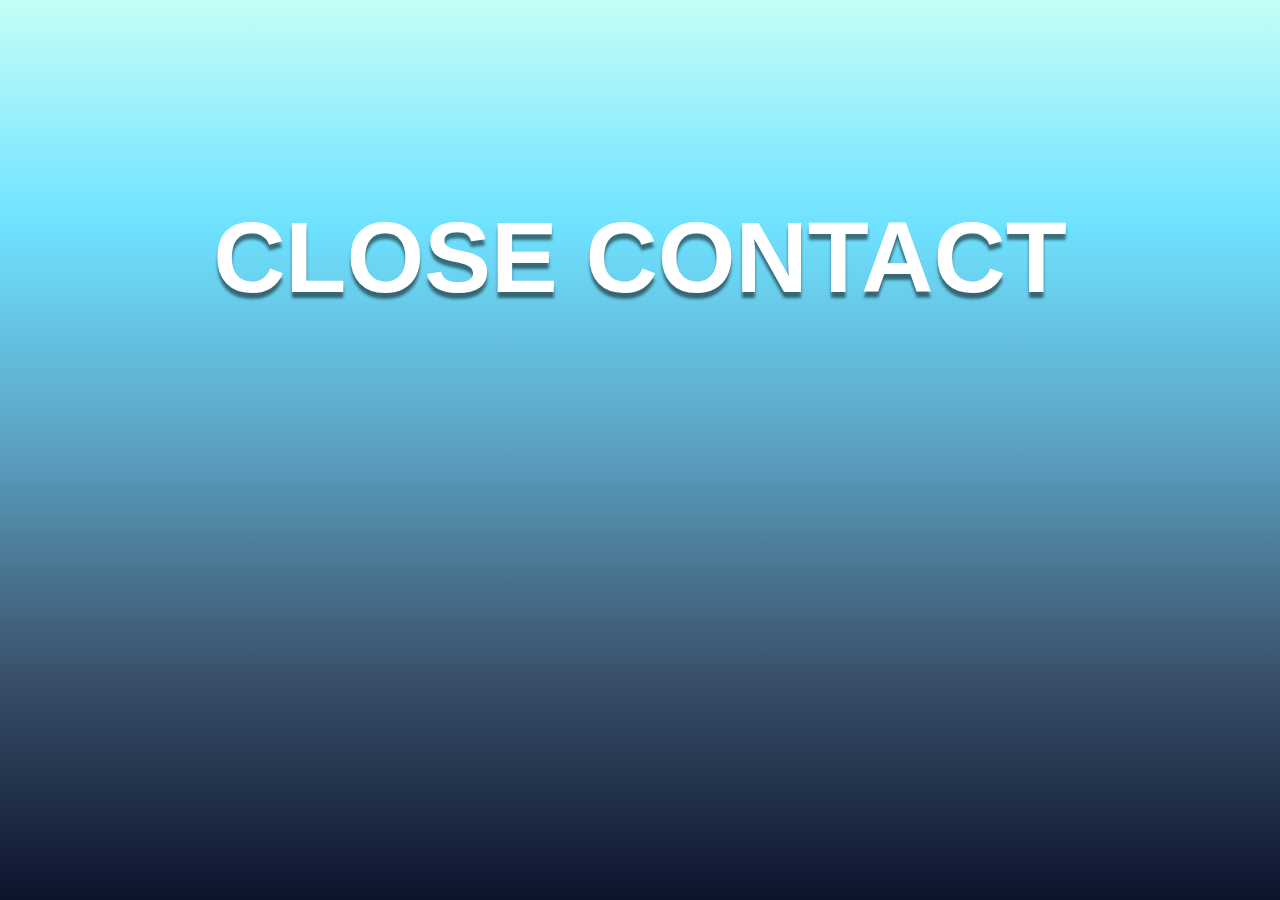
<file: index.html>
<!DOCTYPE html>
<html lang="en-US">
<head>
    <title>Close Contact</title>
    <meta charset="UTF-8">
    <meta http-equiv="X-UA-Compatible" content="IE=edge">
    <meta name="viewpoint" content="width=device-width, intial-scale=1.0">
    <script type="text/javascript" src="js/md5.js"></script>
    <script type="text/javascript" src="js/code.js"></script>
    <link href="css/styles.css" rel="stylesheet">
</head>

<body style="text-align:center;">
    <h1 style="margin-top:200px;">CLOSE CONTACT</h1>

    <div class="center" style="text-align:center;" id="paragraphDiv">
        <p>
            This is a contact manager website that was created with the intent to show the developers' abilities to use HTML, CSS, and Javascript. 
            Behind the scenes, there is also the handling of API and database work to demonstrate the capacity to create a full-stack web application.
        </p><br>

        <button class="buttons" id="loginButton" onclick="window.location.href='login.html'">Continue to Login</button>
    </div>
</body>

</html>
</file>
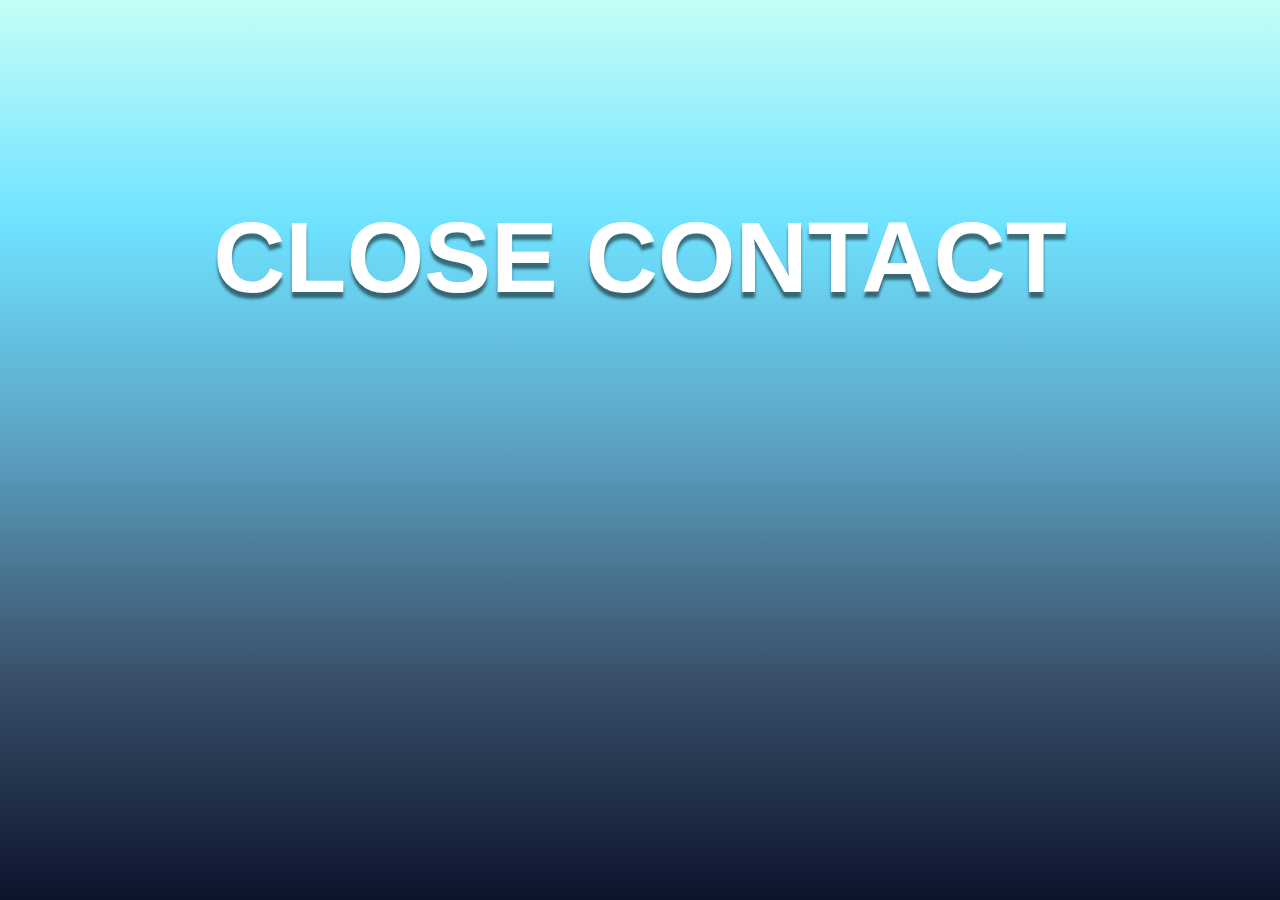
<file: contacts.html>
<!DOCTYPE html>
<html lang="en">
<head>
    <meta charset="UTF-8">
    <meta http-equiv="X-UA-Compatible" content="IE=edge">
    <meta name="viewpoint" content="width=device-width, intial-scale=1.0">
    <title>Close Contact</title>
    <link rel="stylesheet" href="css/bootstrap.css">
    <script type="text/javascript" src="js/code.js"></script>
    <script type="text/javascript">
        document.addEventListener('DOMContentLoaded', function() 
        {
            readCookie();
        }, false);
        </script>
    <style>
        [class *= "col-3"]
        {
            background-color: white;
            border: 1px black;
            color: black;
        }

        [class *= "col-9 text-center"]
        {
            padding-left: 10px;
            background-image:linear-gradient(to top, #0B132B, #3A506B, #5ba0c0, #6fe2ff, #c3fff6);
            color: black;
        }
        h1
        {
            text-align: center;
        }
        h2
        {
            text-align: center;
            margin-top: 50px;
        }
        #searchContactButton
        {
            margin-top: 5%;
        }
        #logout
        {
            margin: 21%;
        }
    </style>
</head>
<body>
    <div class="container-fluid">
        <div class="row justify-content-center">
            <div class="col-3">
                <h1>Welcome!</h1>
                <h2>Contact Menu</h2>
                <form>
                    <div class="mb-3">
                      <label for="contactFirstName" class="form-label">First Name</label>
                      <input type="text" class="form-control border border-black" id="FirstName" aria-describedby="contactFirstName">
                    </div>
                    <div class="mb-3">
                        <label for="contactLastName" class="form-label">Last Name</label>
                        <input type="text" class="form-control border border-black" id="LastName" aria-describedby="contactLastName">
                    </div>
                    <div class="mb-3">
                        <label for="contactEmail" class="form-label">Email</label>
                        <input type="text" class="form-control border border-black" id="Email" aria-describedby="contactEmail" placeholder="example@email.com">
                    </div>
                    <div class="mb-3">
                        <label for="contactPhone" class="form-label">Phone</label>
                        <input type="text" class="form-control border border-black" id="Phone" aria-describedby="contactPhone" placeholder="XXX-XXX-XXXX">
                    </div>
                    <button type="button" class="btn btn-primary" onclick="addContact();">Add Contact</button>
                </form>
                <span id="contactAddResult"></span>

                <h2>Search Menu</h2>
                <div>
                    <div class="mb-3">
                        <label for="search" class="form-label">Search</label>
                        <input type="text" class="form-control border border-black" id="search" aria-describedby="search">
                    </div>
                <button type="button" class="btn btn-primary" onclick="searchContact();"> Search </button>
                </div>

                <div class ="d-grid gap-2">
                    <button type="button" id="logout" class = "btn btn-outline-dark" onclick="doLogout();"> Log Out </button>
                </div>
            </div>
            <div class="col-9 text-center">
                <div class="container-fluid">
                    <div class="row d-flex justify-content-around">
                        <h1>Contacts</h1>
                            <div class="row d-flex justify-content-around">
                                <div id="contactList" class="d-flex flex-wrap">

                                </div>
                            </div>
                </div>
            </div>
    </div>

    <script src="js/bootstrap.bundle.js"></script>
</body>

</html>
</file>
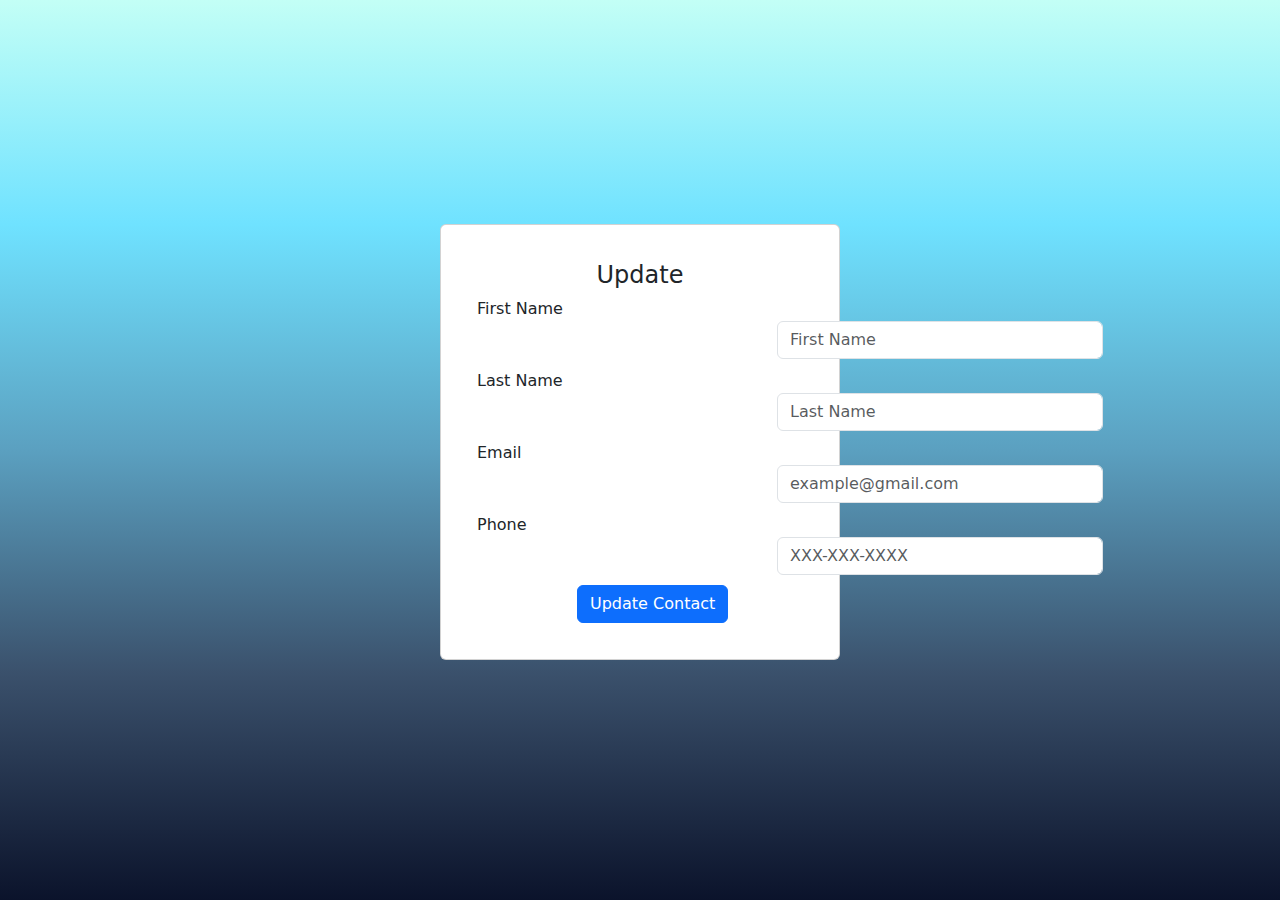
<file: editcontact.html>
<!DOCTYPE html>
<html>
<head>
	<title>Close Contact</title>
	<script type="text/javascript" src="js/md5.js"></script>
	<script type="text/javascript" src="js/code.js"></script>
    <link href="css/styles.css" rel="stylesheet">	
    <link href="css/bootstrap.css" rel="stylesheet">
	<script type="text/javascript">
        document.addEventListener('DOMContentLoaded', function() 
        {
            displayPotentialContact();
        }, false);
        </script>

	<style>		
		html, body 
		{
		  height: 100%;
		  display: flex;
		  align-items: center;
		  justify-content: center;
		}
	
		.custom-card 
		{
		  width: 400px;
		  padding: 20px; 
		}
	
		.custom-form-control 
		{
		  width: 100%; 
		  margin-bottom: 10px;
		}
		#loginButton
		{
			margin-left: 100px;
		}
		</style>

</head>
<body>

	<div class="container-fluid">
		<div class="row">
			<div class="col-md-10">
			<div class="card mb-3 custom-card">
				<div class="card-body">
				<h4 class="card-title" style="text-align:center;">  Update  </h4>
				<form>
					<div class="form-group">
						<label>First Name</label>
						<input type="text" class="form-control custom-form-control" id="contactFirst" placeholder="First Name">
					</div>
					<div class="form-group">
						<label>Last Name</label>
						<input type="text" class="form-control custom-form-control" id="contactLast" placeholder="Last Name">
					</div>
					<div class="form-group">
						<label>Email</label>
						<input type="text" class="form-control custom-form-control" id="contactEmail" placeholder="example@gmail.com">
					</div>
					<div class="form-group">
						<label>Phone</label>
						<input type="text" class="form-control custom-form-control" id="contactPhone" placeholder="XXX-XXX-XXXX">
                    </div> 
					<div class="row">
						<div class="col">
							<button type="button" class="btn btn-primary btn-block" id = "loginButton" onclick="updateContact();">Update Contact</button><br>
						</div>
					</div>
					<div class="row">
						<span id="contactUpdateResult"></span>
					</div>					  
				</form>
				</div>
			</div>
			</div>
		</div>
	</div>


</body>
</html>
</file>
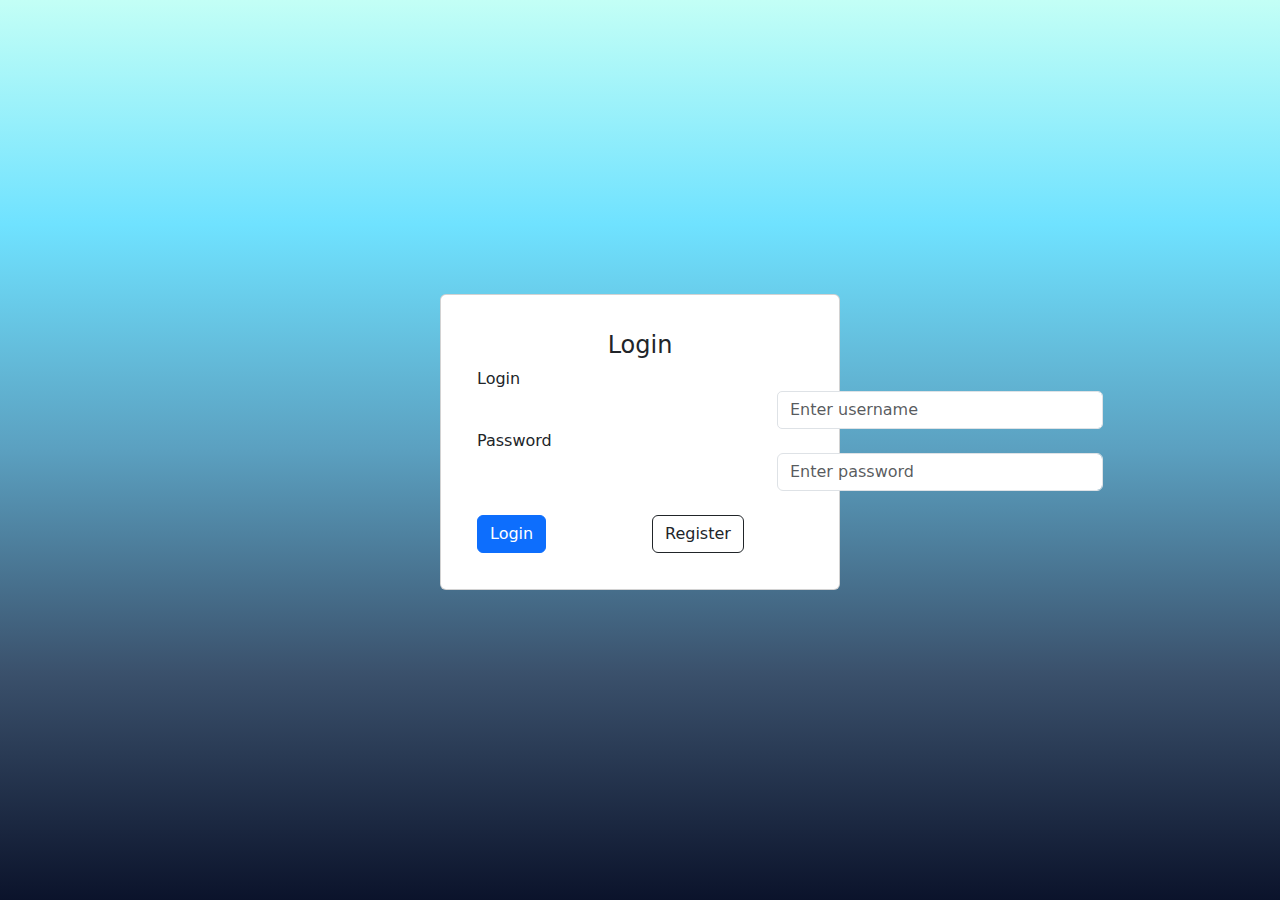
<file: login.html>
<!DOCTYPE html>
<html>
<head>
	<meta charset="UTF-8">
    <meta http-equiv="X-UA-Compatible" content="IE=edge">
    <meta name="viewpoint" content="width=device-width, intial-scale=1.0">
	<title>Close Contact</title>
	<script type="text/javascript" src="js/md5.js"></script>
	<script type="text/javascript" src="js/code.js"></script>
    <link href="css/styles.css" rel="stylesheet">	
    <link href="css/bootstrap.css" rel="stylesheet">

	<style>		
	html, body 
	{
      height: 100%;
      display: flex;
      align-items: center;
      justify-content: center;
    }

	.custom-card 
	{
	  width: 400px;
	  padding: 20px;
	}

	.custom-form-control 
	{
	  width: 100%;
	}
	</style>
</head>
<body>
	<div class="container-fluid">
		<div class="row">
		  <div class="col-md-8">
			<div class="card mb-3 custom-card">
			  <div class="card-body">
				<h4 class="card-title" style="text-align: center;">  Login  </h4>
				<form>
				  <div class="form-group">
					<label>Login</label>
					<input type="text" class="form-control custom-form-control" id="loginName" placeholder="Enter username">
				  </div>
				  <div class="form-group">
					<label>Password</label>
					<input type="password" class="form-control custom-form-control" id="loginPassword" placeholder="Enter password"><br>	
				  </div>
				  <div class="row">
				    <div class="col">
				      <button type="button" class="btn btn-primary btn-block" onclick="doLogin();">Login</button>
				    </div>
				    <div class="col">
				      <button type="button" class="btn btn-outline-dark" onclick="window.location.href='register.html'">Register</button>
				    </div>
				  </div>
					<span id = "loginResult"></span>
				</form>
			  </div>
			</div>
		  </div>
		</div>
	  </div>
</body>
</html>
</file>
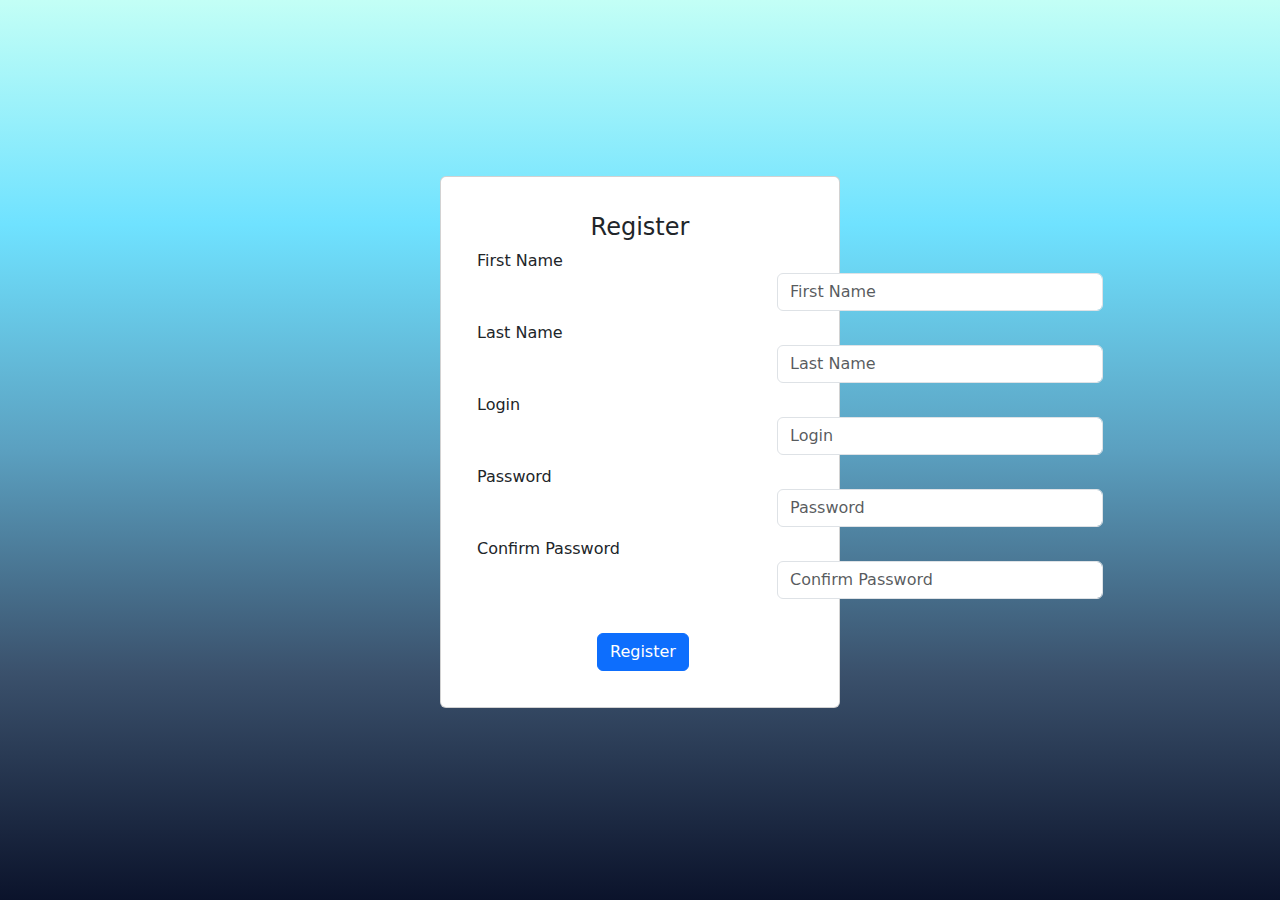
<file: register.html>
<!DOCTYPE html>
<html>
<head>
	<title>Close Contact</title>
	<script type="text/javascript" src="js/md5.js"></script>
	<script type="text/javascript" src="js/code.js"></script>
    <link href="css/styles.css" rel="stylesheet">	
    <link href="css/bootstrap.css" rel="stylesheet">

	<style>		
		html, body 
		{
		  height: 100%;
		  display: flex;
		  align-items: center;
		  justify-content: center;
		}
	
		.custom-card 
		{
		  width: 400px;
		  padding: 20px; 
		}
	
		.custom-form-control 
		{
		  width: 100%; 
		  margin-bottom: 10px;
		}
		#loginButton
		{
			margin-left: 120px;
		}
		</style>

</head>
<body>

	<div class="container-fluid">
		<div class="row">
			<div class="col-md-10">
			<div class="card mb-3 custom-card">
				<div class="card-body">
				<h4 class="card-title" style="text-align:center;">  Register  </h4>
				<form>
					<div class="form-group">
						<label>First Name</label>
						<input type="text" class="form-control custom-form-control" id="FirstName" placeholder="First Name">
					</div>
					<div class="form-group">
						<label>Last Name</label>
						<input type="text" class="form-control custom-form-control" id="LastName" placeholder="Last Name">
					</div>
					<div class="form-group">
						<label>Login</label>
						<input type="text" class="form-control custom-form-control" id="login" placeholder="Login">
					</div>
					<div class="form-group">
						<label>Password</label>
						<input type="password" class="form-control custom-form-control" id="password" placeholder="Password">
					</div>
					<div class="form-group">
						<label>Confirm Password</label>
						<input type="password" class="form-control custom-form-control" id="passwordConfirmation" placeholder="Confirm Password"><br>	
					</div>
					<div class="row">
						<div class="col">
							<button type="button" class="btn btn-primary btn-block" id = "loginButton" onclick="doRegister();">Register</button><br>
						</div>
					</div>
					<div class="row">
						<span id="registerResult"></span>
					</div>					  
				</form>
				</div>
			</div>
			</div>
		</div>
	</div>


</body>
</html>
</file>
<file: css/styles.css>
#loginDiv
{
    font-size: 30px;
    width: 70%;
    margin-left: 15%;
    padding: 50px;
    background-color: #b2b2b2;
}

#loginBox{
    border: 2px solid black;
    background-color: white;
    font-size: 30px;
    width: 70%;
    margin-left: 15%;
    padding: 25px;
}

#loginTitle
{
    text-align: center;
    color : black
}

#loginName
{
    border-radius: 5px;
}

input[type="text"]
{
    margin-left: 300px;
}

input[type="password"]
{
    margin-left: 300px;
}
html{
    height:100%;
}

@keyframes fade{
    from{opacity:0; scale:0;}
    to{opacity:1; scale:1;}
}

@keyframes fade2{
    from{opacity:0; scale:0;}
    to{opacity:1; scale:1}
}

body{
    background-image:linear-gradient(to top, #0B132B, #3A506B, #5ba0c0, #6fe2ff, #c3fff6);
    /*background-image:url(ocean.jpg);*/
    background-size:cover;
    color: white;
    font-family:'Franklin Gothic Medium', 'Arial Narrow', Arial, sans-serif
}

h1{
    font-size:100px;
    text-shadow:0px 6px 3px rgb(0, 0, 0, 0.5);
    margin-bottom:20px;
    animation-name:fade;
    animation-duration:3s;
    animation-fill-mode:forwards;
}

p{
    text-align:center;
    margin-bottom:5px;
}

.buttons{
    background-color:rgb(2, 158, 248);
    margin-bottom:10px;
    border-radius:6px;
    padding:10px;
    padding-left:20px;
    padding-right:20px;
    border-color:rgb(2, 158, 248);
    color:white;
    font-weight:bold;
}

.center{
    margin:auto;
    width:50%;
}

#paragraphDiv{
    padding-top:10px;
    padding-bottom:2px;
    padding-right:100px;
    padding-left:100px;
    border-radius:6px;
    color:rgb(85, 83, 83);
    background-color:white;
    margin-top:0px;
    width:500px;
    animation-name:fade2;
    animation-duration:3s;
    animation-delay:1.5s;
    animation-fill-mode:forwards;
    opacity: 0;
}
</file>
